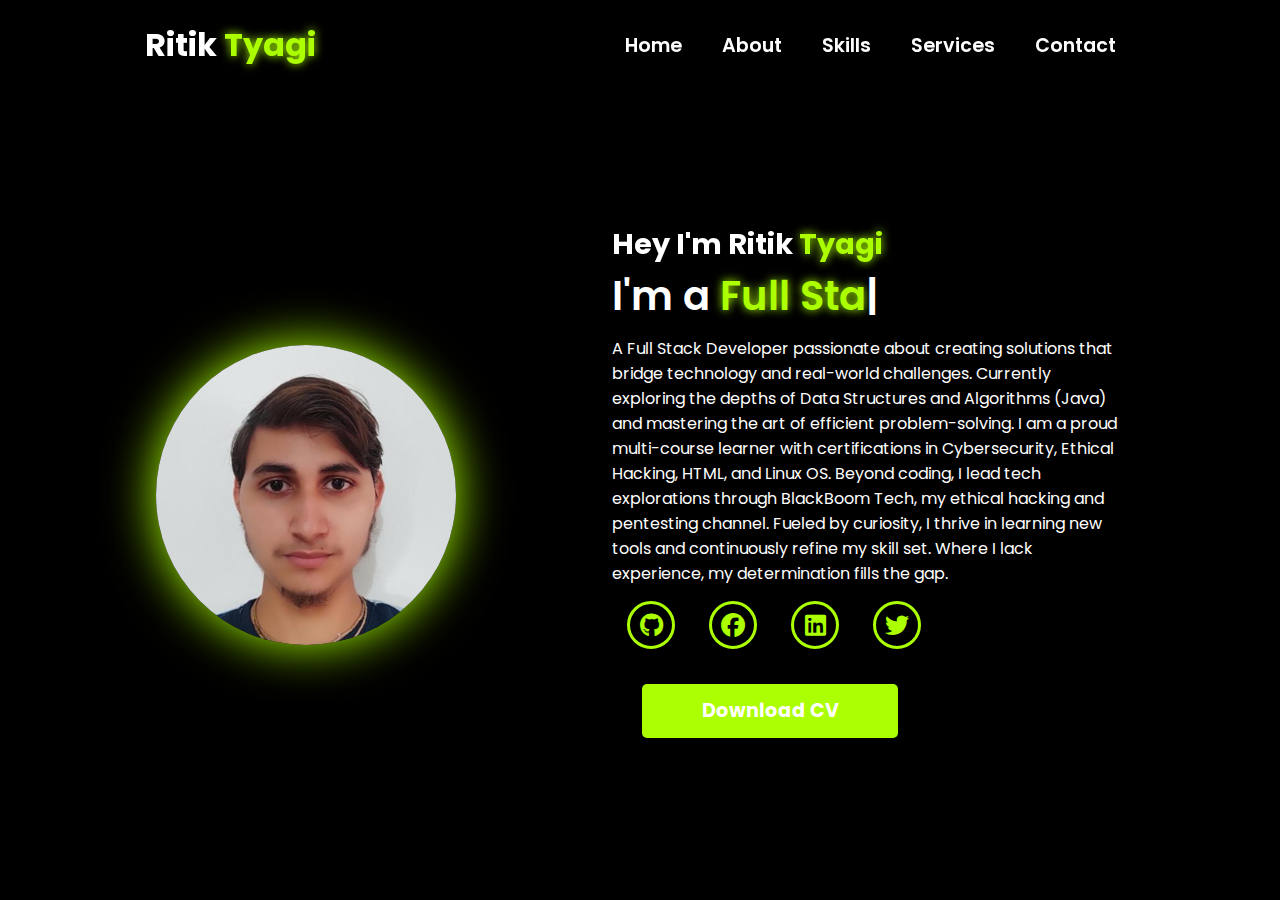
<file: level1 - portfolio/index.html>
<!DOCTYPE html>
<html lang="en">
<head>
    <meta charset="UTF-8">
    <meta name="viewport" content="width=device-width, initial-scale=1.0">
    <link rel="stylesheet" href="https://cdnjs.cloudflare.com/ajax/libs/font-awesome/6.5.1/css/all.min.css">
    <link rel="stylesheet" href="https://unpkg.com/aos@next/dist/aos.css" />
    <link rel="stylesheet" href="style.css">
    <title>Ritik Tyagi </title>
</head>
<body>
    <nav>
        <div class="nav-container">
            <div class="logo" data-aos="zoom-in" data-aos-duration="1500">
                Ritik <span>Tyagi</span>
            </div>
            <div class="links">
                <div class="link" data-aos="fade-up" ><a href="#">Home</a></div>
                <div class="link" data-aos="fade-up" ><a href="#">About</a></div>
                <div class="link" data-aos="fade-up" ><a href="#">Skills</a></div>
                <div class="link" data-aos="fade-up" ><a href="#">Services</a></div>
                <div class="link" data-aos="fade-up" ><a href="#">Contact</a></div>
        </div>
        <i class="fa-solid fa-bars hamburg" onclick="hamburg()"></i>
    </div>
        <div class="dropdown">
            <div class="links">
                <a href="#">Home</a>
                <a href="#">About</a>
                <a href="#">Skills</a>
                <a href="#">Service</a>
                <a href="#">Contact</a>
<!--                icon adding for nav bar -->

                <i class="fa-solid fa-xmark cancel" onclick="cancel()"></i>
            </div>
        </div>
    </nav>


    <section>
<!--         profile photo adding -->

        <div class="main-container">
            <div class="image" >
                <img src="main.png" alt="profile pic not found.">
            </div>
            <div class="content">
                <h1 data-aos="fade-left" data-aos-duration="1500" data-aos-delay="700">Hey I'm Ritik <span>Tyagi</span></h1>


<!--                text implement using with the paragraph -->


                <div class="typewriter" >I'm a <span class="typewriter-text"></span><label>|</label></div>
                <p>A Full Stack Developer passionate about creating solutions that bridge technology and real-world challenges. Currently exploring the depths of Data Structures and Algorithms (Java) and mastering the art of efficient problem-solving.
                    I am a proud multi-course learner with certifications in Cybersecurity, Ethical Hacking, HTML, and Linux OS.
                    Beyond coding, I lead tech explorations through BlackBoom Tech, my ethical hacking and pentesting channel.
                    Fueled by curiosity, I thrive in learning new tools and continuously refine my skill set. Where I lack experience, my determination fills the gap.  </p>
                <div class="social-links">

<!--                    add animation in icon -->
                    <a href="#" data-aos="fade-up" ><i class="fa-brands fa-github"></i></a>
                    <a href="#" data-aos="fade-up" ><i class="fa-brands fa-facebook"></i></a>
                    <a href="#" data-aos="fade-up" ><i class="fa-brands fa-linkedin"></i></a>
                    <a href="#" data-aos="fade-up" ><i class="fa-brands fa-twitter"></i></a>
                </div>
                <div class="btn">
                    <button>Download CV</button>
                </div>
            </div>
        </div>
    </section>





    <script src="https://unpkg.com/aos@next/dist/aos.js"></script>
    <script>
      AOS.init({offset:0});
    </script>
    <script src="script.js"></script>
</body>
</html>
</file>
<file: level1 - portfolio/style.css>
/* Adding external custom font - poppins by google */

@import url('https://fonts.googleapis.com/css2?family=Poppins:wght@100;200;300;400;500;600&display=swap');

*{
    padding: 0;
    margin: 0;
    font-family: 'Poppins', sans-serif;
    box-sizing: border-box;
}

body{
    width: 100%;
    height: 100vh;
    overflow: hidden;
    background-color: black;
}

nav{
    width: 100%;
    height: 10vh;
    position: sticky;
}

.nav-container{
    width: 100%;
    height: 100%;
    display: flex;
    justify-content: space-around;
    align-items: center;
}

.logo{
    color: white;
    font-size: 2rem;
    font-weight: bold;
}

.logo span{
    color: #abff00;
    text-shadow: 0 0 10px #abff00;
}

.hamburg,
.cancel{
    cursor: pointer;
    position: absolute;
    right: 15px;
    top: 10px;
    color: white;
    display: none;
    font-size: clamp(2.5rem, 0.5rem + 5vw, 3rem);
}

.nav-container .links{
    display: flex;
}

.nav-container .links a{
    position: relative;
    font-size: 1.2rem;
    color: white;
    margin: 0 20px;
    text-decoration: none;
    font-weight: 550;
    transition: 0.3s linear;
}

.nav-container .links a::before{
    position: absolute;
    content: "";
    bottom: -3px;
    left: 0;
    width: 0%;
    height: 3px;
    background-color: #abff00;
    transition: 0.2s linear;
}

.nav-container .links a:hover::before{
    width: 100%;
}

.nav-container .links a:hover{
    color: #abff00;
}

.dropdown{
    z-index: 100;
    position: absolute;
    top: 0;
    transform: translateY(-500px);
    width: 100%;
    height: auto;
    backdrop-filter: blur(4px) brightness(40%);
    box-shadow:  0 0 20px black;
    transition: 0.2s linear;
}

.dropdown .links a{
    display: flex;
    color: white;
    text-decoration: none;
    justify-content: center;
    padding: 15px 0;
    align-items: center;
    transition: 0.2s linear;
}

.dropdown .links a:hover{
    background-color: #abff00;
}

section{
    width: 100%;
    height: 90vh;
}

.main-container{
    width: 100%;
    height: 100%;
    display: flex;
    justify-content: space-evenly;
    align-items: center;
}

.main-container .image{
    width: 300px;
    height: 300px;
    border-radius: 100%;
    overflow: hidden;
    box-shadow: 0 0 50px #abff00;
}

.main-container .image img{
    width: 100%;
}

.main-container .image:hover{
    animation: animate 1.5s ease-in-out infinite;
}

@keyframes animate {
    0%{
        scale: 1;
    }
    
    50%{
        scale: 1.05;
    }
    
    100%{
        scale: 1;
    }
}

.main-container .content{
    color: white;
    width: 40%;
    min-height: 100px;
}

.content h1{
    font-size: clamp(1rem, 1rem + 5vw, 1.8rem);
}

.content h1 span{
    color: #abff00;
    text-shadow: 0  0 10px #abff00;
}

.content .typewriter{
    font-size: clamp(1rem, 1rem + 5vw, 2.5rem);
    font-weight: 600;
}

.content .typewriter-text{
    color: #abff00;
    text-shadow: 0 0 10px #abff00;
}

.content p{
    font-size: clamp(0.4rem , 0.2rem + 9vw, 1rem);
    margin: 10px 0;
}

.social-links i{
    display: inline-flex;
    justify-content: center;
    align-items: center;
    width: 3rem;
    height: 3rem;
    background-color: transparent;
    border: 0.2rem solid #abff00;
    border-radius: 50%;
    color: #abff00;
    margin: 5px 15px;
    font-size: 1.5rem;
    transition: 0.2s linear;
}

.social-links i:hover{
    scale: 1.3;
    color: black;
    background-color: #abff00;
    filter: drop-shadow(0 0 10px #abff00);
}

.content button{
    width: 50%;
    height: 6vh;
    margin: 30px;
    background-color: #abff00;
    color: white;
    border: none;
    outline: none;
    font-size: 120%;
    font-weight: 700;
    border-radius: 5px;
    transition: 0.2s linear;
}

.content button:hover{
    scale: 1.1;
    color: #abff00;
    border: 2px solid #abff00;
    background-color: transparent;
    font-weight: 700;
    box-shadow: 0 0 40px #abff00;
}

@media (max-width:884px) {
    nav .logo{
        position: absolute;
        top: 16px;
        left: 15px;
        font-size: 1.5rem;
    }

    .main-container {
        display: flex;
        flex-direction: column;
    }

    .nav-container .links{
        display: none;
    }

    .hamburg,
    .cancel{
        display: block;
    }

    .main-container .content{
        width: 80%;
    }

    .social-links i{
        width: 2.5rem;
        height: 2.5rem;
        font-size: 1.5rem;
    }

    .main-container .image{
        z-index: -1;
        width: 50%;
        height: 60%;
    }
}

@media (max-width:440px){
    .main-container .image{
        width: 50%;
        height: 60%;
        margin-bottom: 0px;
    }

    .main-container .content{
        width: 80%;
    }

    .main-container button{
        margin-top: 15px;
    }
}
</file>
